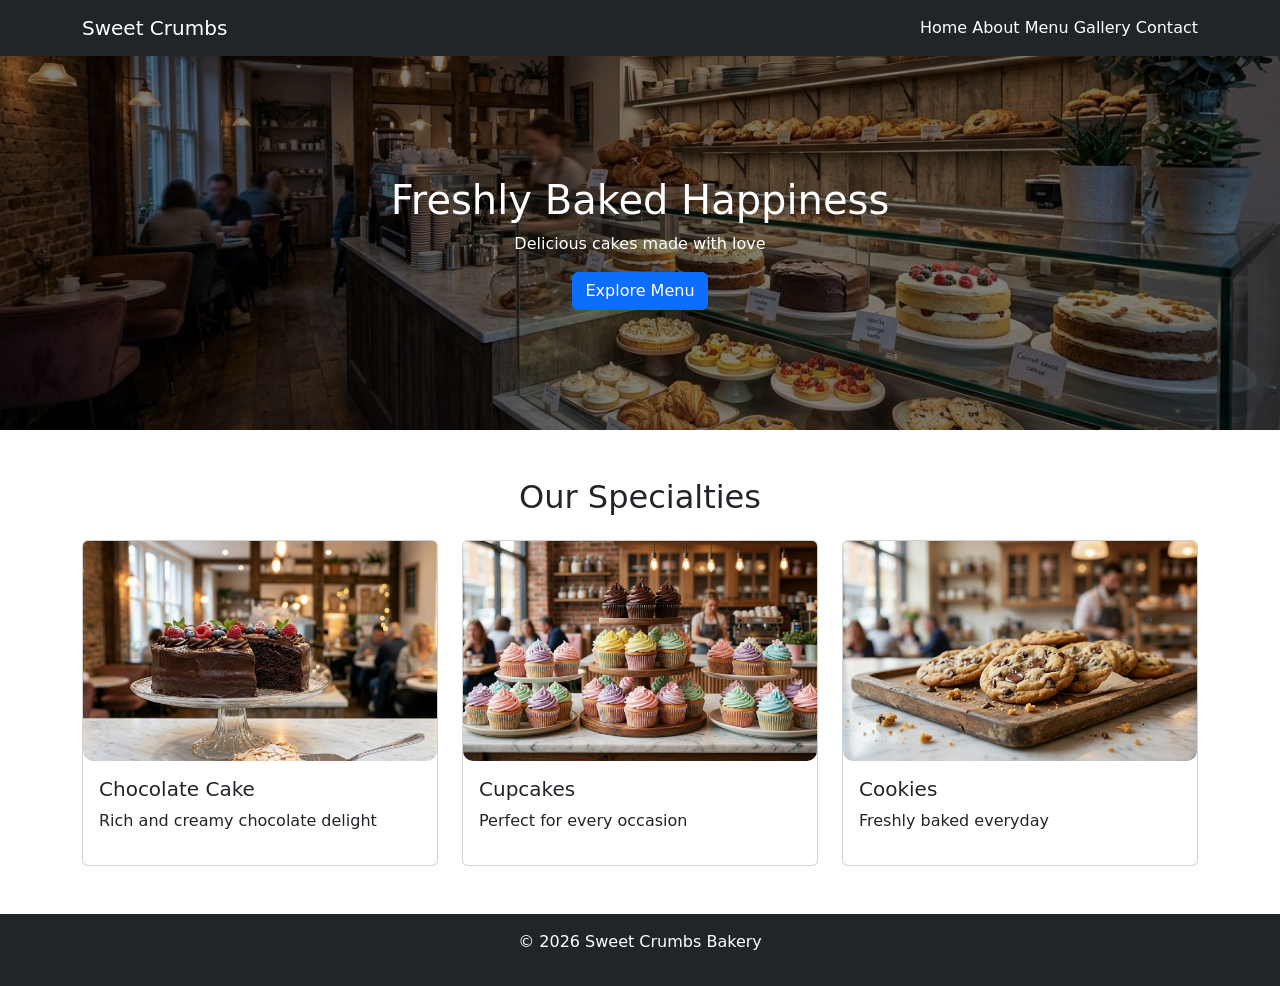
<file: index.html>
<!DOCTYPE html>
<html lang="en">
<head>
  <title>Sweet Crumbs Bakery</title>
  <meta name="viewport" content="width=device-width, initial-scale=1">

  <link rel="stylesheet" href="style.css">
  <link href="https://cdn.jsdelivr.net/npm/bootstrap@5.3.0/dist/css/bootstrap.min.css" rel="stylesheet">
</head>

<body>

<nav class="navbar navbar-expand-lg navbar-dark bg-dark">
  <div class="container">
    <a class="navbar-brand">Sweet Crumbs</a>
    <div>
      <a href="index.html" class="nav-link d-inline text-white">Home</a>
      <a href="about.html" class="nav-link d-inline text-white">About</a>
      <a href="menu.html" class="nav-link d-inline text-white">Menu</a>
      <a href="gallery.html" class="nav-link d-inline text-white">Gallery</a>
      <a href="contact.html" class="nav-link d-inline text-white">Contact</a>
    </div>
  </div>
</nav>

<header class="hero text-center">
  <h1>Freshly Baked Happiness</h1>
  <p>Delicious cakes made with love</p>
  <a href="menu.html" class="btn btn-primary">Explore Menu</a>
</header>

<section class="container mt-5">
  <h2 class="text-center">Our Specialties</h2>

  <div class="row mt-4">
    <div class="col-md-4">
      <div class="card">
        <img src="images/cake.jpg" class="card-img-top">
        <div class="card-body">
          <h5>Chocolate Cake</h5>
          <p>Rich and creamy chocolate delight</p>
        </div>
      </div>
    </div>

    <div class="col-md-4">
      <div class="card">
        <img src="images/cupcake.jpg" class="card-img-top">
        <div class="card-body">
          <h5>Cupcakes</h5>
          <p>Perfect for every occasion</p>
        </div>
      </div>
    </div>

    <div class="col-md-4">
      <div class="card">
        <img src="images/cookies.jpg" class="card-img-top">
        <div class="card-body">
          <h5>Cookies</h5>
          <p>Freshly baked everyday</p>
        </div>
      </div>
    </div>
  </div>
</section>

<footer class="text-center mt-5 p-3 bg-dark text-white">
  <p>© 2026 Sweet Crumbs Bakery</p>
</footer>

</body>
</html>
</file>
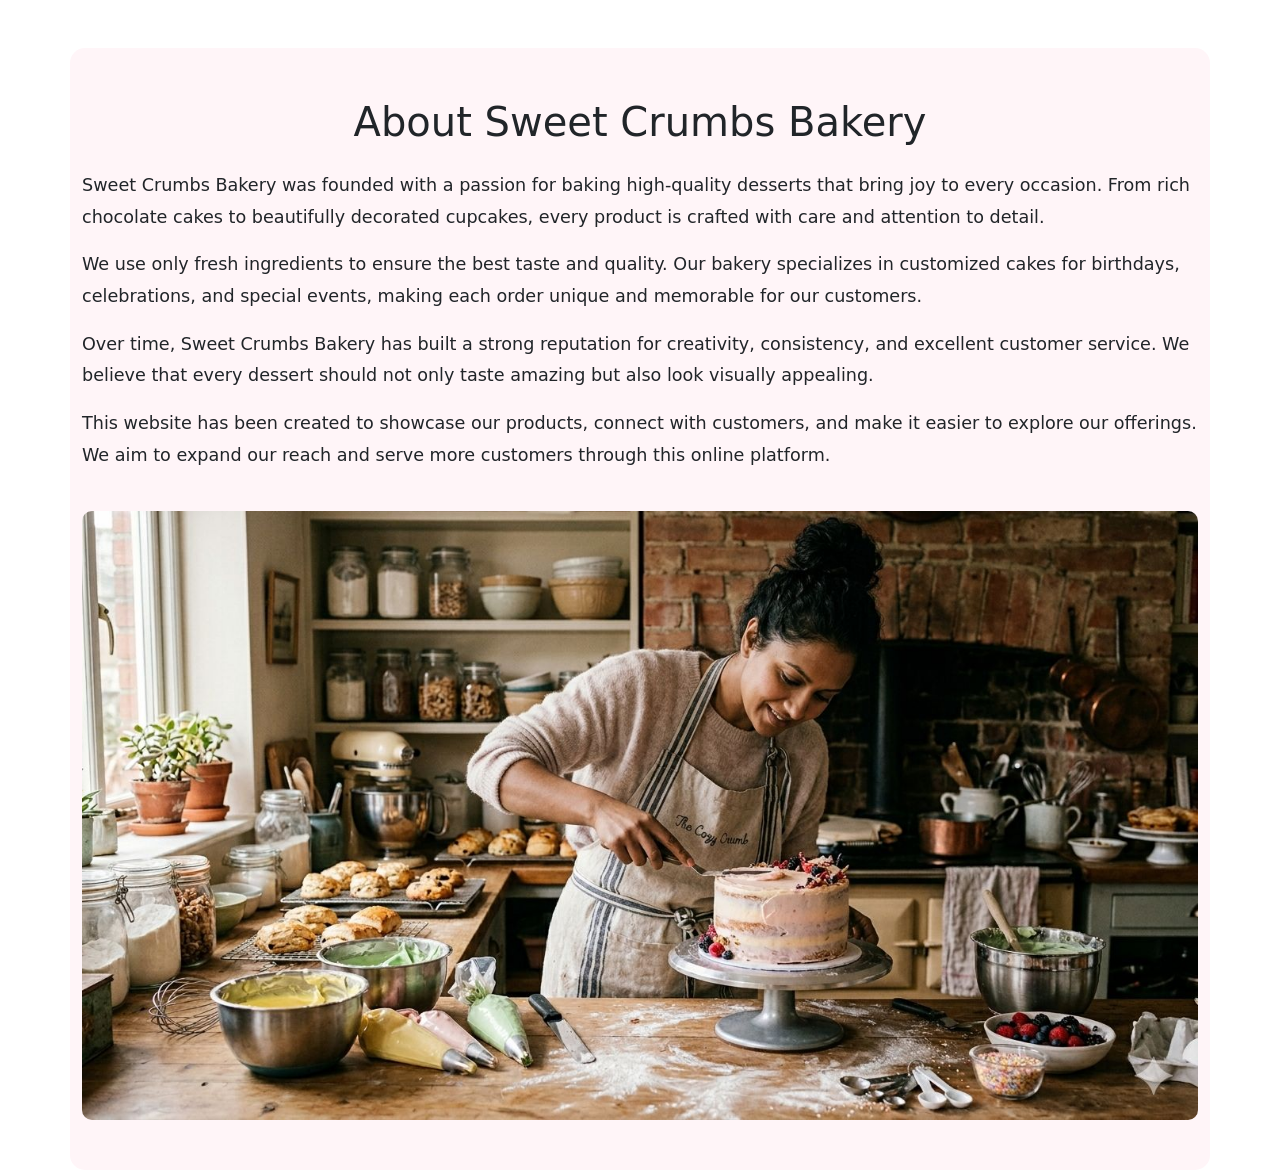
<file: about.html>
<!DOCTYPE html>
<html>
<head>
  <title>About Us</title>

  <!-- CSS -->
  <link rel="stylesheet" href="style.css">

  <!-- Bootstrap -->
  <link href="https://cdn.jsdelivr.net/npm/bootstrap@5.3.0/dist/css/bootstrap.min.css" rel="stylesheet">
</head>

<body>

<div class="container mt-5 about-section">

  <h1 class="text-center mb-4">About Sweet Crumbs Bakery</h1>

  <p>
    Sweet Crumbs Bakery was founded with a passion for baking high-quality desserts that bring joy to every occasion.
    From rich chocolate cakes to beautifully decorated cupcakes, every product is crafted with care and attention to detail.
  </p>

  <p>
    We use only fresh ingredients to ensure the best taste and quality. Our bakery specializes in customized cakes for birthdays,
    celebrations, and special events, making each order unique and memorable for our customers.
  </p>

  <p>
    Over time, Sweet Crumbs Bakery has built a strong reputation for creativity, consistency, and excellent customer service.
    We believe that every dessert should not only taste amazing but also look visually appealing.
  </p>

  <p>
    This website has been created to showcase our products, connect with customers, and make it easier to explore our offerings.
    We aim to expand our reach and serve more customers through this online platform.
  </p>

  <img src="images/about.jpg" class="img-fluid mt-4">

</div>

</body>
</html>
</file>
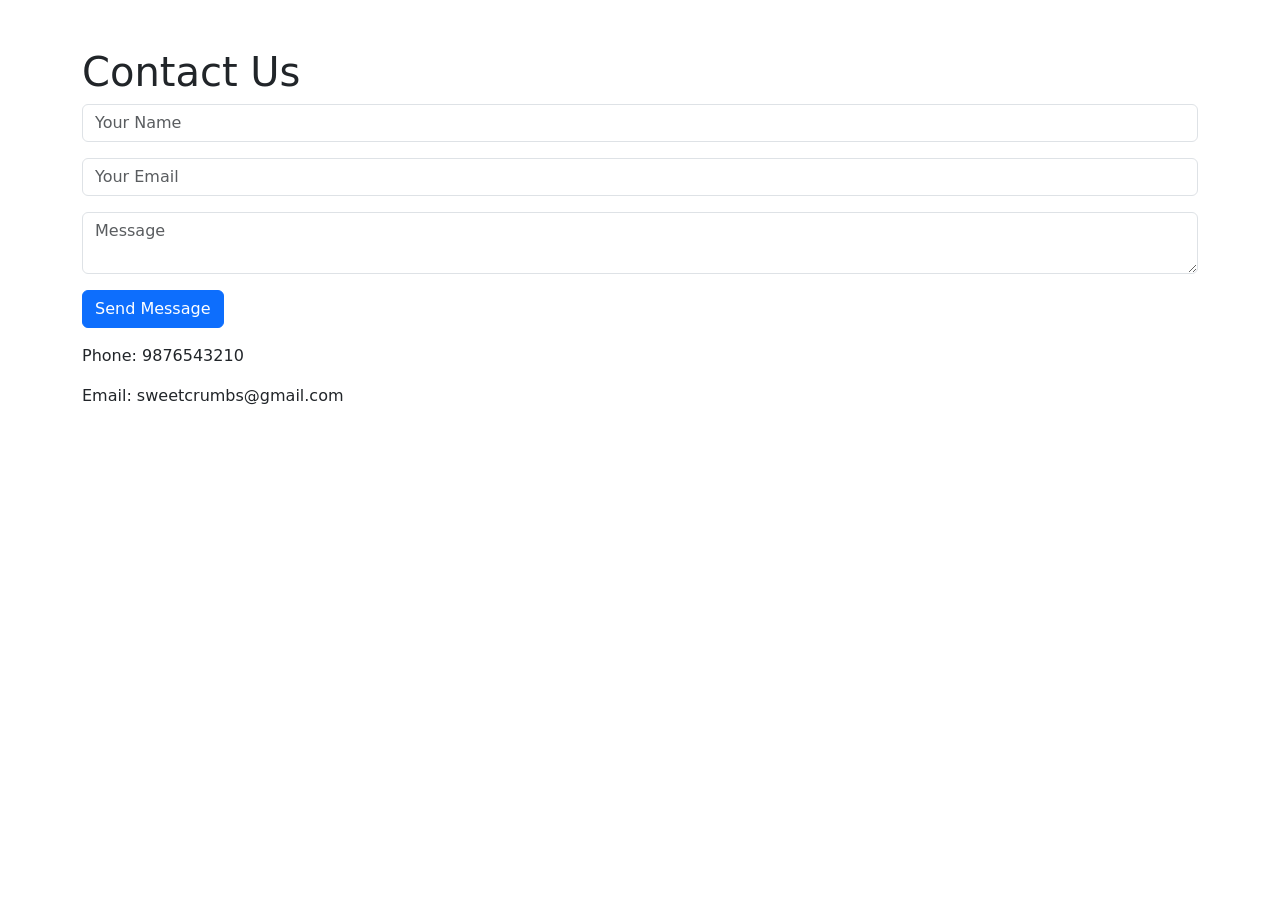
<file: contact.html>
<!DOCTYPE html>
<html>
<head>
  <title>Contact</title>
  <link rel="stylesheet" href="style.css">
  <link href="https://cdn.jsdelivr.net/npm/bootstrap@5.3.0/dist/css/bootstrap.min.css" rel="stylesheet">
</head>
<body>

<div class="container mt-5">
  <h1>Contact Us</h1>

  <form>
    <input class="form-control mb-3" type="text" placeholder="Your Name">
    <input class="form-control mb-3" type="email" placeholder="Your Email">
    <textarea class="form-control mb-3" placeholder="Message"></textarea>
    <button class="btn btn-primary">Send Message</button>
  </form>

  <p class="mt-3">Phone: 9876543210</p>
  <p>Email: sweetcrumbs@gmail.com</p>
</div>

</body>
</html>
</file>
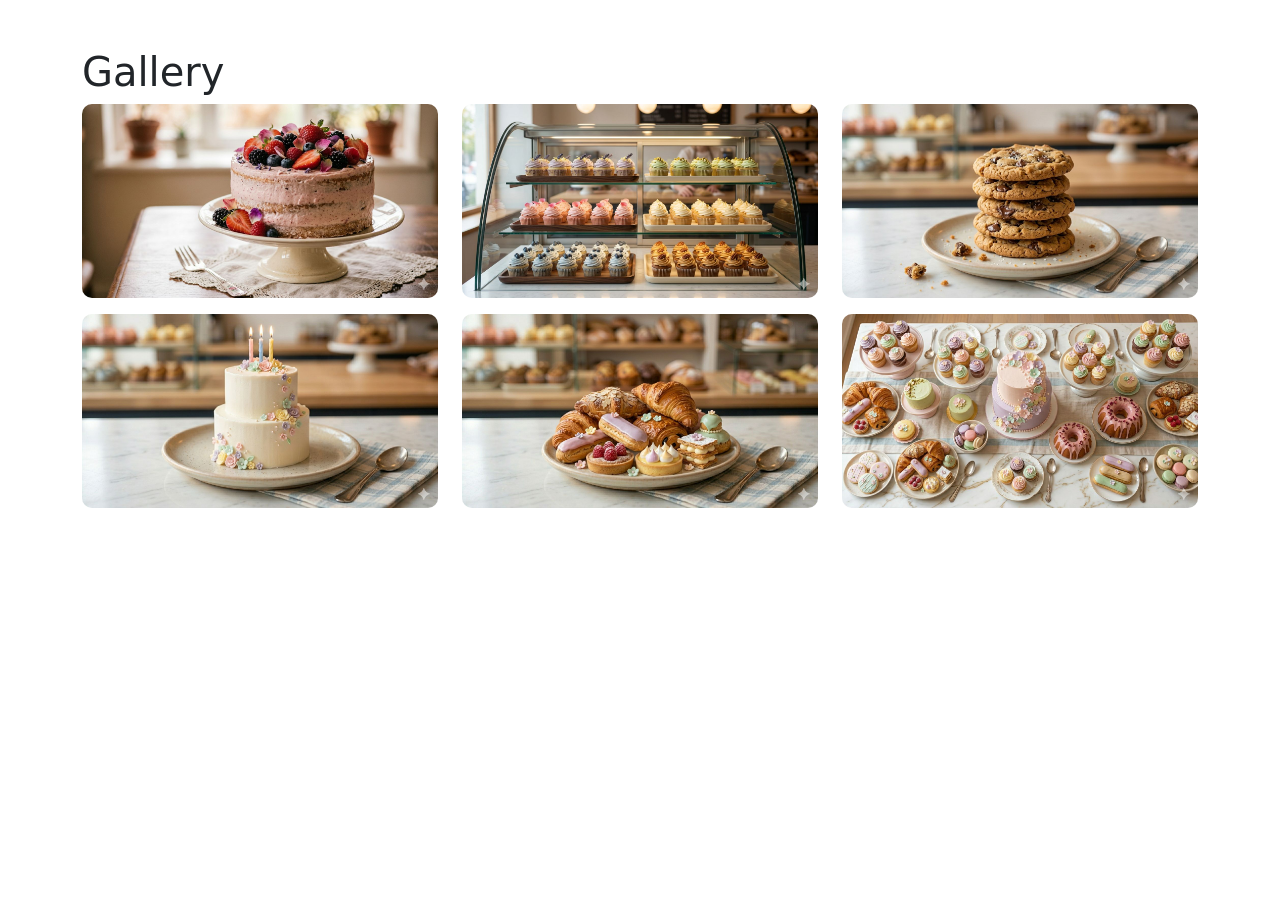
<file: gallery.html>
<!DOCTYPE html>
<html>
<head>
  <title>Gallery</title>
  <link rel="stylesheet" href="style.css">
  <link href="https://cdn.jsdelivr.net/npm/bootstrap@5.3.0/dist/css/bootstrap.min.css" rel="stylesheet">
</head>
<body>

<div class="container mt-5">
  <h1>Gallery</h1>

  <div class="row">
    <div class="col-md-4 mb-3"><img src="images/g1.jpg" class="img-fluid"></div>
    <div class="col-md-4 mb-3"><img src="images/g2.jpg" class="img-fluid"></div>
    <div class="col-md-4 mb-3"><img src="images/g3.jpg" class="img-fluid"></div>
    <div class="col-md-4 mb-3"><img src="images/g4.jpg" class="img-fluid"></div>
    <div class="col-md-4 mb-3"><img src="images/g5.jpg" class="img-fluid"></div>
    <div class="col-md-4 mb-3"><img src="images/g6.jpg" class="img-fluid"></div>
  </div>
</div>

</body>
</html>
</file>
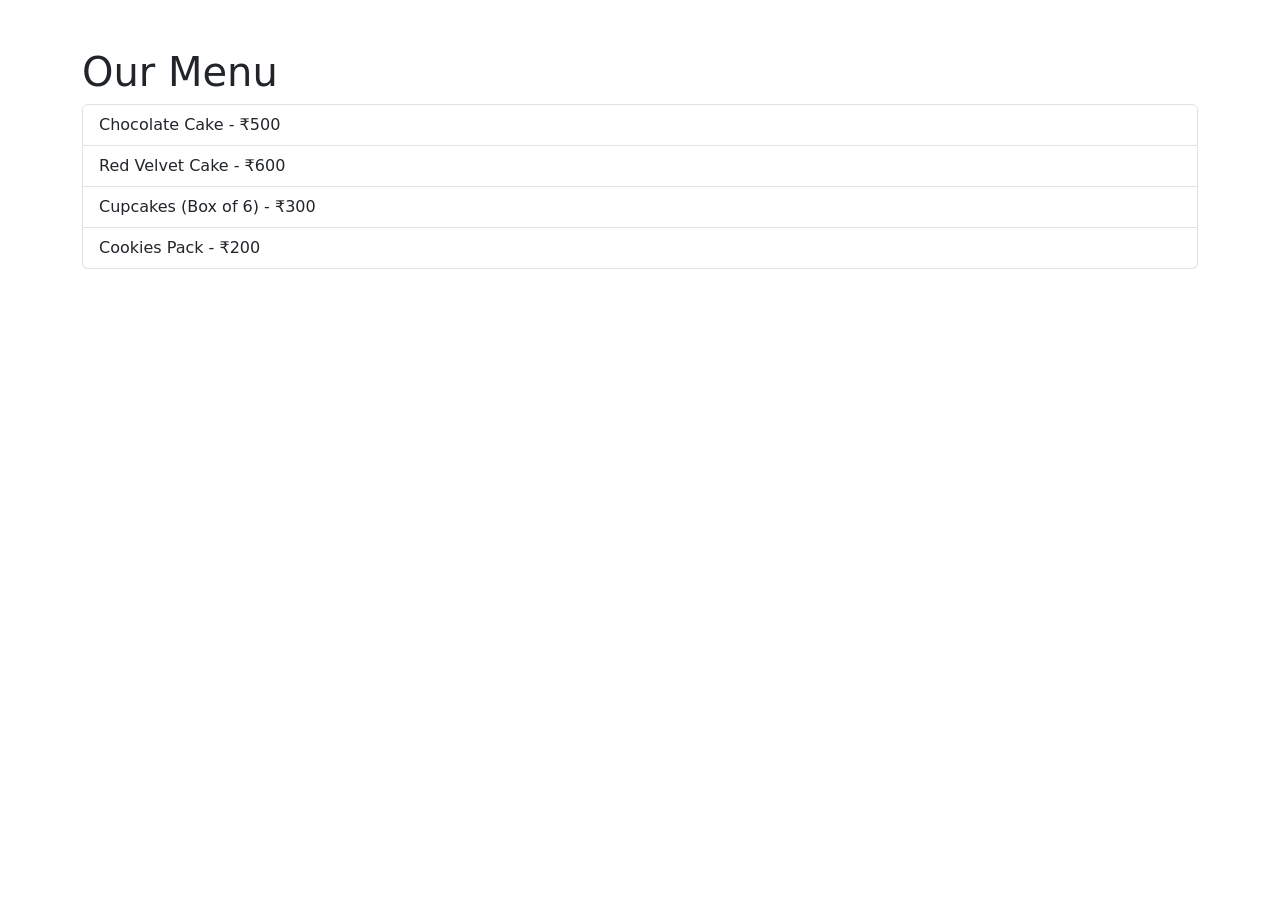
<file: menu.html>
<!DOCTYPE html>
<html>
<head>
  <title>Menu</title>
  <link rel="stylesheet" href="style.css">
  <link href="https://cdn.jsdelivr.net/npm/bootstrap@5.3.0/dist/css/bootstrap.min.css" rel="stylesheet">
</head>
<body>

<div class="container mt-5">
  <h1>Our Menu</h1>

  <ul class="list-group">
    <li class="list-group-item">Chocolate Cake - ₹500</li>
    <li class="list-group-item">Red Velvet Cake - ₹600</li>
    <li class="list-group-item">Cupcakes (Box of 6) - ₹300</li>
    <li class="list-group-item">Cookies Pack - ₹200</li>
  </ul>
</div>

</body>
</html>
</file>
<file: style.css>
body {
  font-family: 'Segoe UI', sans-serif;
}

/* HERO */
.hero {
  background: linear-gradient(rgba(0,0,0,0.5), rgba(0,0,0,0.5)),
              url('images/hero.jpg');
  background-size: cover;
  background-position: center;
  color: white;
  padding: 120px 20px;
}

h1, h2 {
  font-weight: bold;
}

.card {
  transition: transform 0.3s;
}

.card:hover {
  transform: scale(1.05);
}

.card img {
  height: 220px;
  object-fit: cover;
}

img {
  border-radius: 10px;
}
.about-section {
  background-color: #fff5f8;
  padding: 50px 20px;
  border-radius: 15px;
}

.about-section p {
  font-size: 1.1rem;
  line-height: 1.8;
}
</file>
